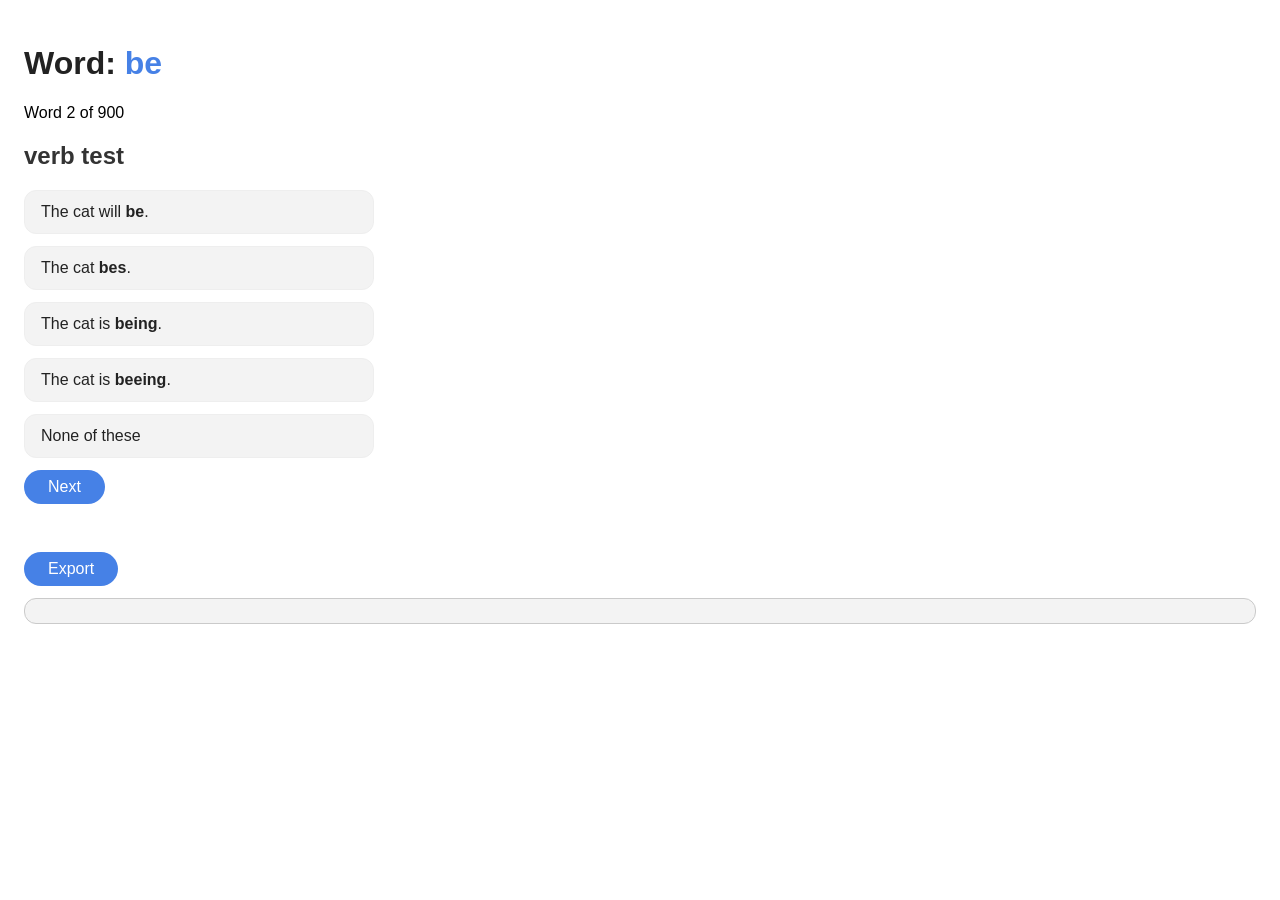
<file: mini-tools/index.html>
<!DOCTYPE html>
<html lang="en">
<head>
    <meta charset="UTF-8">
    <title>Title</title>
    <meta name="viewport" content="width=device-width, initial-scale=1">
    <link rel="stylesheet" type="text/css" href="./styles.css">
    <script src="https://ajax.googleapis.com/ajax/libs/jquery/3.5.1/jquery.min.js"></script>
    <script type="text/javascript" src="./scripts.js"></script>
</head>
<body>
    <div id="test">
    </div>
    <div id="output-section">
        <div class="button" id="export"><p>Export</p></div>
        <div class="output"><p id="json"></p></div>
    </div>
</body>
</html>
</file>
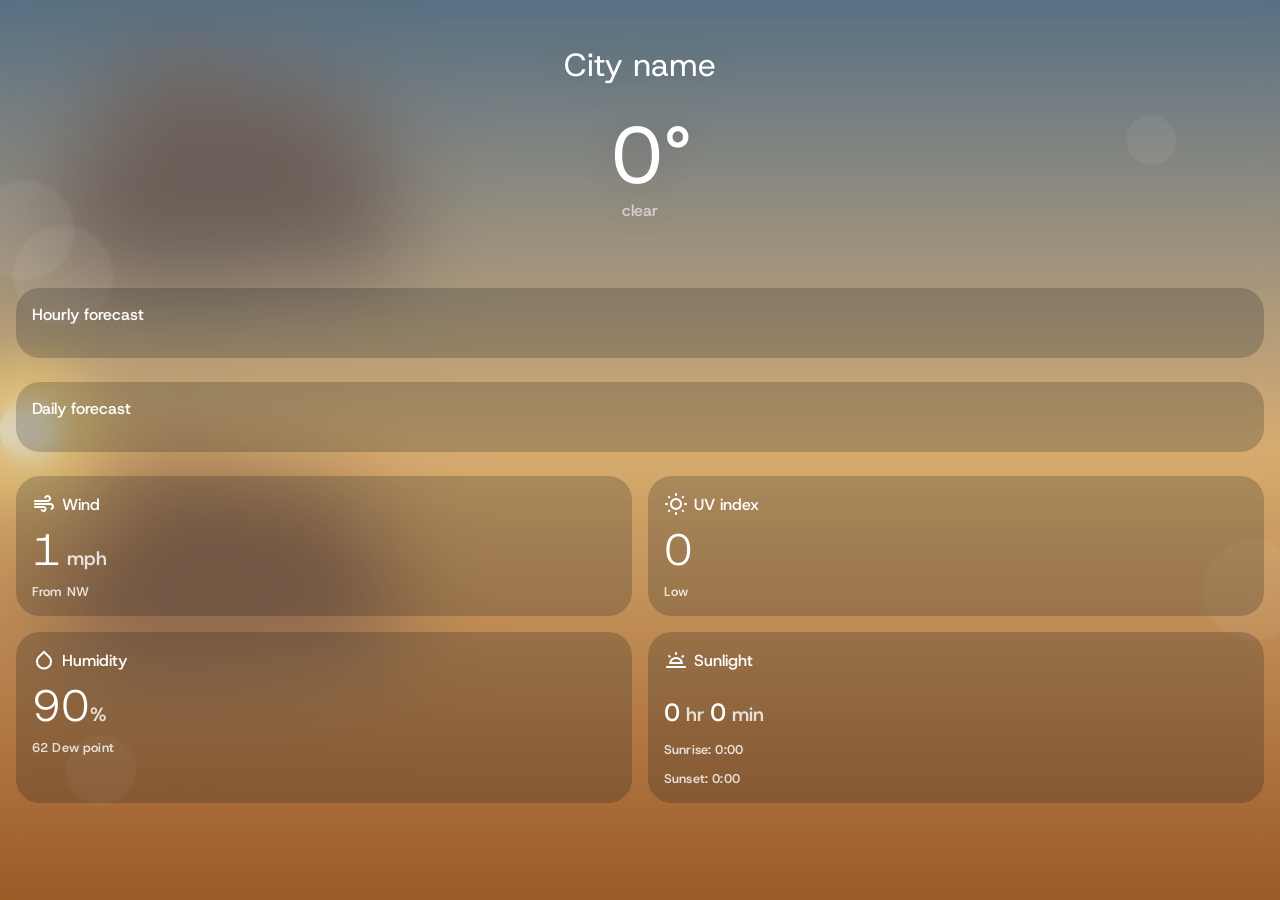
<file: weather/index.html>
<!DOCTYPE html>
<html lang="en">
<head>
    <meta charset="UTF-8">
    <meta name="viewport" content="width=device-width, initial-scale=1">
    <title>Weather app</title>

    <link rel="preconnect" href="https://fonts.googleapis.com">
    <link rel="preconnect" href="https://fonts.gstatic.com" crossorigin>
    <link href="https://fonts.googleapis.com/css2?family=Host+Grotesk:ital,wght@0,300..800;1,300..800&family=Nunito+Sans:ital,opsz,wght@0,6..12,200..1000;1,6..12,200..1000&display=swap" rel="stylesheet">
    <link rel="stylesheet" type="text/css" href="./styles.css">
    <script src="https://code.jquery.com/jquery-3.7.1.js"></script>
    <script type="text/javascript" src="./scripts.js"></script>
</head>
<body>
    <div id="weather-background" weather="clear" time="dawn" transition="transition-0">
        <div id="sun"></div>
        <svg class="cloud" type="round" viewBox="0 0 509 287" fill="none" xmlns="http://www.w3.org/2000/svg" preserveAspectRatio="none">
            <path class="base" d="M0 160L30 256L46 274L146 246C156 254 180 272.8 196 284C216 298 266 256 276 256C286 256 327.5 238 361.5 256C395.5 274 418 234 460 256C502 278 496 218 506 196C516 174 488 138 476 112C464 86 414 60 404 42C396 27.6 322 36 286 42L212 12L176 0H146L104 42V76L46 112L0 160Z"/>
            <path class="base-secondary" d="M0 160L30 256L46 274L146 246C156 254 180 272.8 196 284C216 298 266 256 276 256C286 256 327.5 238 361.5 256C395.5 274 418 234 460 256C502 278 496 218 506 196C516 174 488 138 476 112C464 86 414 60 404 42C396 27.6 322 36 286 42L212 12L176 0H146L104 42V76L46 112L0 160Z"/>
            <path class="shadow" d="M44 181.666H142L236 219.666L330 203.666L442 181.666L507.89 188.854C507.587 191.243 506.975 193.521 506 195.666C496 217.666 502 277.666 460 255.666C418 233.666 396 273.666 362 255.666C328 237.666 286 255.666 276 255.666C266 255.666 216 297.666 196 283.666C180 272.466 156 253.666 146 245.666L46 273.666L30 255.666L0 159.666L0.637695 159L44 181.666Z"/>
            <path class="shadow-secondary" d="M44 181.666H142L236 219.666L330 203.666L442 181.666L507.89 188.854C507.587 191.243 506.975 193.521 506 195.666C496 217.666 502 277.666 460 255.666C418 233.666 396 273.666 362 255.666C328 237.666 286 255.666 276 255.666C266 255.666 216 297.666 196 283.666C180 272.466 156 253.666 146 245.666L46 273.666L30 255.666L0 159.666L0.637695 159L44 181.666Z"/>
        </svg>
        <svg class="cloud" type="round" viewBox="0 0 509 287" fill="none" xmlns="http://www.w3.org/2000/svg" preserveAspectRatio="none">
            <path class="base" d="M0 160L30 256L46 274L146 246C156 254 180 272.8 196 284C216 298 266 256 276 256C286 256 327.5 238 361.5 256C395.5 274 418 234 460 256C502 278 496 218 506 196C516 174 488 138 476 112C464 86 414 60 404 42C396 27.6 322 36 286 42L212 12L176 0H146L104 42V76L46 112L0 160Z"/>
            <path class="base-secondary" d="M0 160L30 256L46 274L146 246C156 254 180 272.8 196 284C216 298 266 256 276 256C286 256 327.5 238 361.5 256C395.5 274 418 234 460 256C502 278 496 218 506 196C516 174 488 138 476 112C464 86 414 60 404 42C396 27.6 322 36 286 42L212 12L176 0H146L104 42V76L46 112L0 160Z"/>
            <path class="shadow" d="M44 181.666H142L236 219.666L330 203.666L442 181.666L507.89 188.854C507.587 191.243 506.975 193.521 506 195.666C496 217.666 502 277.666 460 255.666C418 233.666 396 273.666 362 255.666C328 237.666 286 255.666 276 255.666C266 255.666 216 297.666 196 283.666C180 272.466 156 253.666 146 245.666L46 273.666L30 255.666L0 159.666L0.637695 159L44 181.666Z"/>
            <path class="shadow-secondary" d="M44 181.666H142L236 219.666L330 203.666L442 181.666L507.89 188.854C507.587 191.243 506.975 193.521 506 195.666C496 217.666 502 277.666 460 255.666C418 233.666 396 273.666 362 255.666C328 237.666 286 255.666 276 255.666C266 255.666 216 297.666 196 283.666C180 272.466 156 253.666 146 245.666L46 273.666L30 255.666L0 159.666L0.637695 159L44 181.666Z"/>
        </svg>
    </div>
    <div id="screen">
        <div class="bokeh"></div>
        <div class="bokeh"></div>
        <div class="bokeh"></div>
        <div class="bokeh"></div>
        <div class="bokeh"></div>
        <div class="weather" wind="none" type="rain" style="display: none">
            <div class="particle"></div>
            <div class="particle"></div>
            <div class="particle"></div>
            <div class="particle"></div>
            <div class="particle"></div>
            <div class="particle"></div>
            <div class="particle"></div>
            <div class="particle"></div>
            <div class="particle"></div>
            <div class="particle"></div>
            <div class="particle"></div>
            <div class="particle"></div>
            <div class="particle"></div>
            <div class="particle"></div>
            <div class="particle"></div>
        </div>
    </div>
    <div id="UI">
        <div id="top-section">
            <p id="city-name">City name</p>
            <p id="current-temp">0°</p>
            <p id="weather-description">clear</p>
        </div>
        <div id="hourly-forecast">
            <p class="forecast-heading">Hourly forecast</p>
            <div class="tiles"></div>
        </div>
        <div id="daily-forecast">
            <p class="forecast-heading">Daily forecast</p>
            <div class="tiles"></div>
        </div>
        <div id="additional-detail">
            <div id="wind" class="large-tile">
                <div class="heading-group">
                    <svg class="icon" xmlns="http://www.w3.org/2000/svg" height="24px" viewBox="0 -960 960 960" width="24px" fill="#1f1f1f"><path d="M460-160q-32 0-59.5-16T356-220q-11-20-.5-40t32.5-20q13 0 23 8t18 18q5 7 13.5 10.5T460-240q17 0 28.5-11.5T500-280q0-17-11.5-28.5T460-320H120q-17 0-28.5-11.5T80-360q0-17 11.5-28.5T120-400h340q50 0 85 35t35 85q0 50-35 85t-85 35ZM120-560q-17 0-28.5-11.5T80-600q0-17 11.5-28.5T120-640h500q25 0 42.5-17.5T680-700q0-25-17.5-42.5T620-760q-16 0-30 7.5T568-731q-7 12-17 21.5t-24 9.5q-20 0-32.5-15t-6.5-32q14-42 50.5-67.5T620-840q58 0 99 41t41 99q0 58-41 99t-99 41H120Zm678 308q-20 9-39-2.5T740-288q0-14 9.5-23.5T771-328q14-8 21.5-22t7.5-30q0-25-17.5-42.5T740-440H120q-17 0-28.5-11.5T80-480q0-17 11.5-28.5T120-520h620q58 0 99 41t41 99q0 42-22 76.5T798-252Z"/></svg>
                    <p class="forecast-heading">Wind</p>
                </div>
                <p class="result"><span class="big-number">1</span> mph</p>
                <p class="result-caption">From NW</p>
            </div>
            <div id="uv-index" class="large-tile">
                <div class="heading-group">
                    <svg class="icon" xmlns="http://www.w3.org/2000/svg" height="24px" viewBox="0 -960 960 960" width="24px" fill="#1f1f1f"><path d="M440-840v-40q0-17 11.5-28.5T480-920q17 0 28.5 11.5T520-880v40q0 17-11.5 28.5T480-800q-17 0-28.5-11.5T440-840Zm0 760v-40q0-17 11.5-28.5T480-160q17 0 28.5 11.5T520-120v40q0 17-11.5 28.5T480-40q-17 0-28.5-11.5T440-80Zm440-360h-40q-17 0-28.5-11.5T800-480q0-17 11.5-28.5T840-520h40q17 0 28.5 11.5T920-480q0 17-11.5 28.5T880-440Zm-760 0H80q-17 0-28.5-11.5T40-480q0-17 11.5-28.5T80-520h40q17 0 28.5 11.5T160-480q0 17-11.5 28.5T120-440Zm670-293-14 14q-11 11-27.5 11T720-720q-11-11-11.5-27.5T719-776l15-15q11-12 28-12t29 12q12 12 11.5 29T790-733ZM241-184l-15 15q-11 12-28 12t-29-12q-12-12-11.5-29t12.5-29l14-14q11-11 27.5-11t28.5 12q11 11 11.5 27.5T241-184Zm492 14-14-14q-11-11-11-27.5t12-28.5q11-11 27.5-11.5T776-241l15 15q12 11 12 28t-12 29q-12 12-29 11.5T733-170ZM184-719l-15-15q-12-11-12-28t12-29q12-12 29-11.5t29 12.5l14 14q11 11 11 27.5T240-720q-11 11-27.5 11.5T184-719Zm126 409q-70-70-70-170t70-170q70-70 170-70t170 70q70 70 70 170t-70 170q-70 70-170 70t-170-70Zm283.5-56.5Q640-413 640-480t-46.5-113.5Q547-640 480-640t-113.5 46.5Q320-547 320-480t46.5 113.5Q413-320 480-320t113.5-46.5ZM480-480Z"/></svg>
                    <p class="forecast-heading">UV index</p>
                </div>
                <p class="result"><span class="big-number">0</span></p>
                <p class="result-caption">Low</p>
            </div>
            <div id="humidity" class="large-tile">
                <div class="heading-group">
                    <svg class="icon" xmlns="http://www.w3.org/2000/svg" height="24px" viewBox="0 -960 960 960" width="24px" fill="#1f1f1f"><path d="M480-100q-133 0-226.5-92T160-416q0-63 24.5-120.5T254-638l226-222 226 222q45 44 69.5 101.5T800-416q0 132-93.5 224T480-100Zm170-148.5Q720-317 720-416q0-47-18-89.5T650-580L480-748 310-580q-34 32-52 74.5T240-416q0 99 70 167.5T480-180q100 0 170-68.5Z"/></svg>
                    <p class="forecast-heading">Humidity</p>
                </div>
                <p class="result"><span class="big-number">90</span>%</p>
                <p class="result-caption">62 Dew point</p>
            </div>
            <div id="sunlight" class="large-tile">
                <div class="heading-group">
                    <svg class="icon" xmlns="http://www.w3.org/2000/svg" height="24px" viewBox="0 -960 960 960" width="24px" fill="#1f1f1f"><path d="M792-670q11 11 11 28t-11 28l-29 29q-12 12-28.5 12T706-585q-12-12-11.5-28.5T707-642l29-29q12-11 28.5-10.5T792-670ZM120-160q-17 0-28.5-11.5T80-200q0-17 11.5-28.5T120-240h720q17 0 28.5 11.5T880-200q0 17-11.5 28.5T840-160H120Zm388.5-628.5Q520-777 520-760v40q0 17-11.5 28.5T480-680q-17 0-28.5-11.5T440-720v-40q0-17 11.5-28.5T480-800q17 0 28.5 11.5ZM170-672q11-11 28-11t28 11l29 29q12 12 12 28.5T255-586q-12 11-29 11t-28-12l-29-29q-11-12-10.5-28.5T170-672Zm127 272h366q-23-54-72-87t-111-33q-62 0-111 33t-72 87Zm-97 80q0-117 81.5-198.5T480-600q117 0 198.5 81.5T760-320H200Zm280-80Z"/></svg>
                    <p class="forecast-heading">Sunlight</p>
                </div>
                <p class="result"><span id="day-hours" class="big-number">0</span> hr <span id="day-minutes" class="big-number">0</span> min</p>
                <p class="result-caption">Sunrise: <span id="sunrise">0:00</span></p>
                <p class="result-caption">Sunset: <span id="sunset">0:00</span></p>
            </div>
        </div>
    </div>
</body>
</html>
</file>
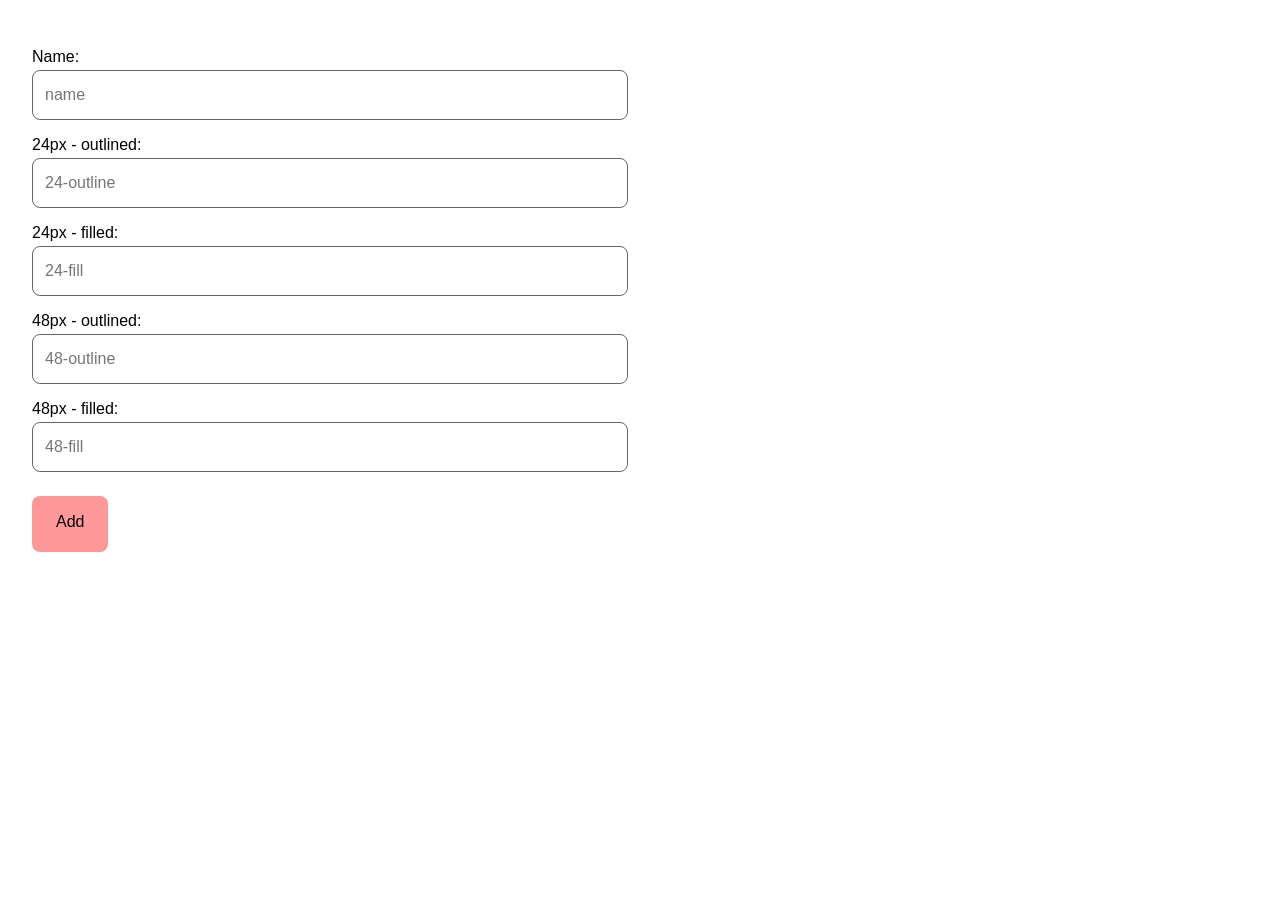
<file: mini-tools/icon-library-creator.html>
<!DOCTYPE html>
<html lang="en">
	<head>
		<meta name="viewport" content="width=device-width, initial-scale=1">
		<script src="https://ajax.googleapis.com/ajax/libs/jquery/3.5.1/jquery.min.js"></script>

	</head>
	<body>
		<main>
			<div id="app" theme="light">
				<div class="left">
					<p>Name:</p>
					<input id="name" type="text" placeholder="name"></input>
					<p>24px - outlined:</p>
					<input id="24-outline" type="text" placeholder="24-outline"></input>
					<p>24px - filled:</p>
					<input id="24-fill" type="text" placeholder="24-fill"></input>
					<p>48px - outlined:</p>
					<input id="48-outline" type="text" placeholder="48-outline"></input>
					<p>48px - filled:</p>
					<input id="48-fill" type="text" placeholder="48-fill"></input>
					<div id="add" class="button"><p>Add</p></div>
				</div>
				<div class="right">
					<p id="output"></p>
				</div>
			</div>
		</main>
		<style>
			#app {
				display: flex;
				flex-direction: row;
				font-family: 'Arial', sans-serif;
				gap: 24px;
				padding: 24px;
			}
			input[type="text"] {
				height: 40px;
				border-radius: 8px;
				outline: none;
				border: 1px solid #666;
				padding: 4px 12px;
				font-size: 16px;
			}
			.button {
				height: 40px;
				width: fit-content;
				padding: 8px 24px;
				background-color: #FF9999;
				display: inline-block;
				align-content: center;
				border-radius: 8px;
				cursor: pointer;
				margin-top: 24px;
			}
			.button p {
				margin: 0;
				font-size: 16px;
			}
			.left p {
				margin-bottom: 4px;
			}
			.left {
				display: flex;
				flex-direction: column;
				gap: 0px;
				width: 100%;
			}
			.right {
				width: 100%;
			}
		</style>
		<script>
			$('#add').on('click', function() {
				let formValues = [];
				formValues.push($('#name').val());
				formValues.push($('#24-outline').val());
				formValues.push($('#48-outline').val());
				formValues.push($('#24-fill').val());
				formValues.push($('#48-fill').val());
				
				for (let i = 1; i < formValues.length; i++) {
					formValues[i] = formValues[i].replace('height="24px"', '');
					formValues[i] = formValues[i].replace('width="24px"', '');
					formValues[i] = formValues[i].replace('height="48px"', '');
					formValues[i] = formValues[i].replace('height="48px"', '');
					formValues[i] = formValues[i].replace(' fill="#FFF"', '');
					formValues[i] = formValues[i].replace('svg ', 'svg class="icon" ');
				}
				const prevText = $('#output').text();
				
				const newText = prevText + `${formValues[0]}: {
					outlined: {
						'24': '${formValues[1]}',
						'48': '${formValues[2]}'
					},
					filled: {
						'24': '${formValues[3]}',
						'48': '${formValues[4]}'
					}
				},`;
				
				$('#output').empty();
				$('#output').text(newText);
				$('input[type="text"]').each(function () {
					$(this).val('');
				});
			});
		</script>
	</body>
</html>
</file>
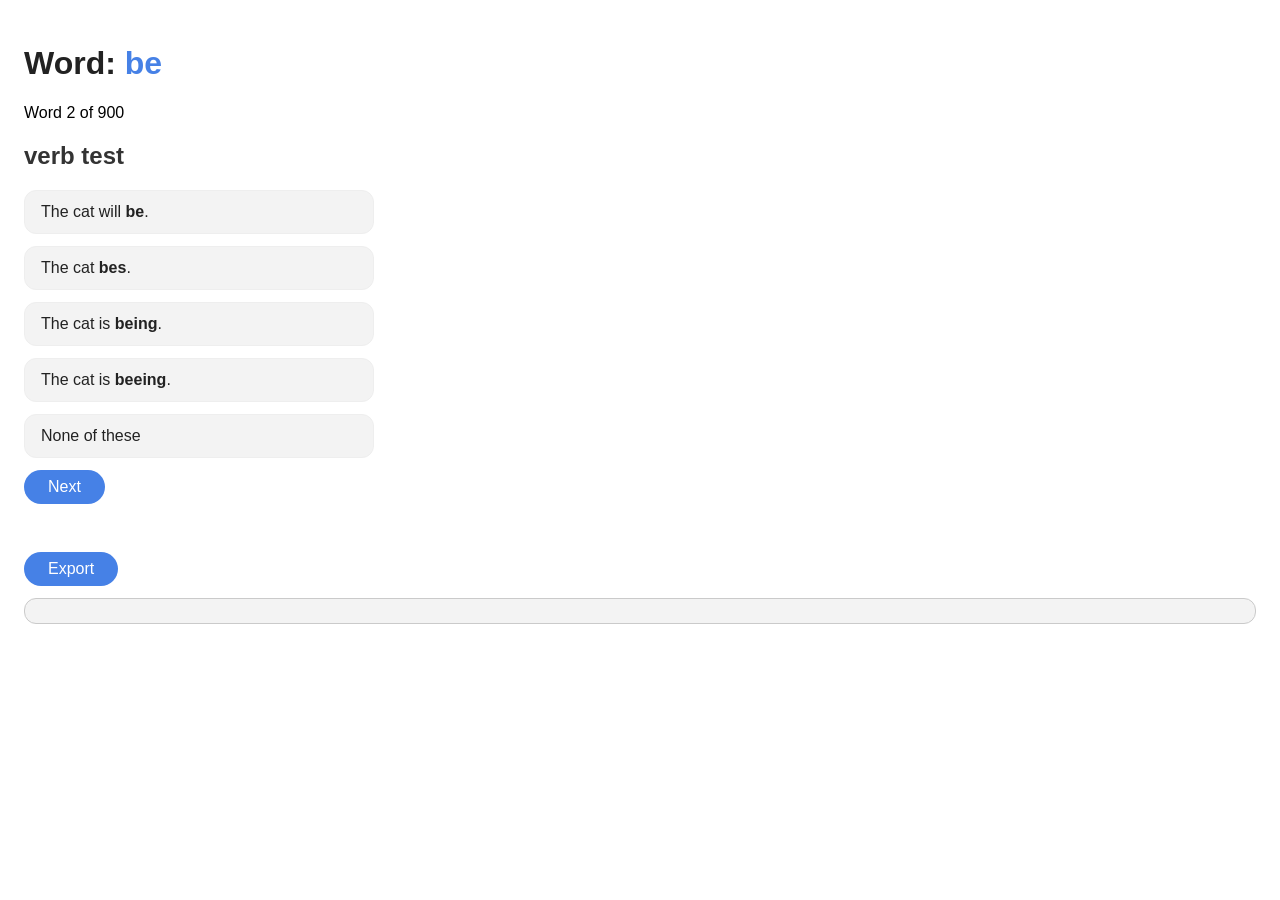
<file: mini-tools/word-testing.html>
<!DOCTYPE html>
<html lang="en">
<head>
    <meta charset="UTF-8">
    <title>Title</title>
    <meta name="viewport" content="width=device-width, initial-scale=1">
    <link rel="stylesheet" type="text/css" href="./styles.css">
    <script src="https://ajax.googleapis.com/ajax/libs/jquery/3.5.1/jquery.min.js"></script>
    <script type="text/javascript" src="./scripts.js"></script>
</head>
<body>
    <div id="test">
    </div>
    <div id="output-section">
        <div class="button" id="export"><p>Export</p></div>
        <div class="output"><p id="json"></p></div>
    </div>
</body>
</html>
</file>
<file: mini-tools/styles.css>
body {
    margin: 0;
    padding: 0;
    font-family: Arial;
    box-sizing: border-box;
}

p {
    margin: 0;
}

#test {
    padding: 24px;
    box-sizing: border-box;
}

#test h1 {
    color: #222;
    font-weight: 600;
}

#test h1 .word {
    color: #4681e6;
}

h2 {
    color: #333;
    font-weight: 600;
}

#output-section {
    padding: 24px;
    box-sizing: border-box;
}

.output {
    padding: 12px 16px;
    background-color: #f3f3f3;
    color: #333333;
    border: 1px solid #cacaca;
    border-radius: 12px;
    margin-top: 12px;
}

.answer {
    padding: 12px 16px;
    background-color: #f3f3f3;
    color: #222222;
    border: 1px solid #eeeeee;
    border-radius: 12px;
    margin-bottom: 12px;
    max-width: 350px;
    box-sizing: border-box;
    cursor: pointer;
    transition: all 0.2s;
}

.answer:hover {
    background-color: #eeeeee;
    border: 1px solid #e3e3e3;
}

.answer.selected {
    background-color: #eff6ff;
    border: 1px solid #4681e6;
}

.answer.selected:hover {
    background-color: #e9f3ff;
}

.button {
    padding: 8px 24px;
    background-color: #4681e6;
    color: #fff;
    font-weight: 500;
    border-radius: 56px;
    display: inline-block;
    cursor: pointer;
    transition: all 0.2s;
    box-sizing: border-box;
}

.button:hover {
    background-color: #3771d5;
}
</file>
<file: weather/styles.css>
:root {
    --bg-clear-dawn-a: rgb(90, 114, 133);
    --bg-clear-dawn-b: rgb(249, 189, 108);
    --bg-clear-dawn-c: rgb(173, 87, 16);
    --bg-clear-day-a: rgb(145, 202, 255);
    --bg-clear-day-b: rgb(166, 212, 255);
    --bg-clear-day-c: rgb(188, 223, 255);
    --bg-clear-dusk-a: rgb(135, 130, 178);
    --bg-clear-dusk-b: rgb(215, 84, 105);
    --bg-clear-dusk-c: rgb(204, 126, 38);
    --bg-clear-night-a: rgb(14, 37, 58);
    --bg-clear-night-b: rgb(27, 54, 78);
    --bg-clear-night-c: rgb(41, 71, 99);
    --bg-cloudy-dawn-a: rgb(124, 149, 172);
    --bg-cloudy-dawn-b: rgb(133, 140, 166);
    --bg-cloudy-dawn-c: rgb(208, 135, 95);
    --bg-cloudy-day-a: rgb(124, 149, 172);
    --bg-cloudy-day-b: rgb(109, 135, 159);
    --bg-cloudy-day-c: rgb(95, 121, 146);
    --bg-cloudy-dusk-a: rgb(30, 44, 58);
    --bg-cloudy-dusk-b: rgb(67, 51, 45);
    --bg-cloudy-dusk-c: rgb(104, 58, 33);
    --bg-cloudy-night-a: rgb(42, 55, 66);
    --bg-cloudy-night-b: rgb(27, 40, 51);
    --bg-cloudy-night-c: rgb(12, 25, 36);
    --clear-dawn-cloud-base-1: rgb(114, 91, 78);
    --clear-dawn-cloud-shadow-1: rgb(255, 227, 175);
    --clear-dawn-cloud-base-2: rgb(158, 104, 67);
    --clear-dawn-cloud-shadow-2: rgb(252, 204, 114);
    --clear-day-cloud-base-1: rgb(255, 255, 255);
    --clear-day-cloud-shadow-1: rgb(186, 222, 255);
    --clear-day-cloud-base-2: var(--clear-day-cloud-base-1);
    --clear-day-cloud-shadow-2: var(--clear-day-cloud-shadow-1);
    --clear-dusk-cloud-base-1: rgb(139, 101, 148);
    --clear-dusk-cloud-shadow-1: rgb(254, 100, 126);
    --clear-dusk-cloud-base-2: rgb(175, 90, 90);
    --clear-dusk-cloud-shadow-2: rgb(254, 172, 100);
    --clear-night-cloud-base-1: rgb(35, 62, 87);
    --clear-night-cloud-shadow-1: rgb(43, 67, 89);
    --clear-night-cloud-base-2: var(--clear-night-cloud-base-1);
    --clear-night-cloud-shadow-2: var(--clear-night-cloud-shadow-1);
    --cloudy-dawn-cloud-base-1: rgb(140, 163, 186);
    --cloudy-dawn-cloud-shadow-1: rgb(190, 155, 115);
    --cloudy-dawn-cloud-base-2: var(--cloudy-dawn-cloud-base-1);
    --cloudy-dawn-cloud-shadow-2: var(--cloudy-dawn-cloud-shadow-1);
    --cloudy-day-cloud-base-1: rgb(140, 163, 186);
    --cloudy-day-cloud-shadow-1: rgb(98, 127, 156);
    --cloudy-day-cloud-base-2: var(--cloudy-day-cloud-base-1);
    --cloudy-day-cloud-shadow-2: var(--cloudy-day-cloud-shadow-1);
    --cloudy-dusk-cloud-base-1: rgb(46, 60, 71);
    --cloudy-dusk-cloud-shadow-1: rgb(107, 72, 42);
    --cloudy-dusk-cloud-base-2: var(--cloudy-dusk-cloud-base-1);
    --cloudy-dusk-cloud-shadow-2: var(--cloudy-dusk-cloud-shadow-1);
    --cloudy-night-cloud-base-1: rgb(46, 60, 71);
    --cloudy-night-cloud-shadow-1: rgb(16, 27, 36);
    --cloudy-night-cloud-base-2: var(--cloudy-night-cloud-base-1);
    --cloudy-night-cloud-shadow-2: var(--cloudy-night-cloud-shadow-1);
}

:root [weather="clear"][time="dawn"] {
    --bg-base: linear-gradient(to bottom,
    rgb(from var(--bg-clear-dawn-a) r g b / 1),
    rgb(from var(--bg-clear-dawn-b) r g b / 1),
    rgb(from var(--bg-clear-dawn-c) r g b / 1));
    --bg-secondary: linear-gradient(to bottom,
    rgb(from var(--bg-clear-day-a) r g b / var(--bg-secondary-opacity)),
    rgb(from var(--bg-clear-day-b) r g b / var(--bg-secondary-opacity)),
    rgb(from var(--bg-clear-day-c) r g b / var(--bg-secondary-opacity)));

    --cloud-base-1: rgb(from var(--clear-dawn-cloud-base-1) r g b / 1);
    --cloud-base-1-secondary: rgb(from var(--clear-day-cloud-base-1) r g b / var(--bg-secondary-opacity));
    --cloud-base-2: rgb(from var(--clear-dawn-cloud-base-2) r g b / 1);
    --cloud-base-2-secondary: rgb(from var(--clear-day-cloud-base-2) r g b / var(--bg-secondary-opacity));

    --sun-base: #FFEDCA;
    --sun-glow: rgba(255, 211, 116, 80);
    --sun-base-secondary: #FFFFFF;
    --sun-glow-secondary: rgba(255, 237, 199, 20);
    --sun-opacity: 1;
}

:root [weather="clear"][time="day"] {
    --bg-base: linear-gradient(to bottom,
    rgb(from var(--bg-clear-day-a) r g b / 1),
    rgb(from var(--bg-clear-day-b) r g b / 1),
    rgb(from var(--bg-clear-day-c) r g b / 1));
    --bg-secondary: linear-gradient(to bottom,
    rgb(from var(--bg-clear-dusk-a) r g b / var(--bg-secondary-opacity)),
    rgb(from var(--bg-clear-dusk-b) r g b / var(--bg-secondary-opacity)),
    rgb(from var(--bg-clear-dusk-c) r g b / var(--bg-secondary-opacity)));

    --cloud-base-1: rgb(from var(--clear-day-cloud-base-1) r g b / 1);
    --cloud-base-1-secondary: rgb(from var(--clear-dusk-cloud-base-1) r g b / var(--bg-secondary-opacity));
    --cloud-base-2: rgb(from var(--clear-day-cloud-base-2) r g b / 1);
    --cloud-base-2-secondary: rgb(from var(--clear-dusk-cloud-base-2) r g b / var(--bg-secondary-opacity));

    --sun-base: #FFFFFF;
    --sun-glow: rgba(255, 237, 199, 20);
    --sun-base-secondary: #FFE1A8;
    --sun-glow-secondary: rgba(255, 156, 85, 80);
    --sun-opacity: 1;
}

:root [weather="clear"][time="dusk"] {
    --bg-base: linear-gradient(to bottom,
    rgb(from var(--bg-clear-dusk-a) r g b / 1),
    rgb(from var(--bg-clear-dusk-b) r g b / 1),
    rgb(from var(--bg-clear-dusk-c) r g b / 1));
    --bg-secondary: linear-gradient(to bottom,
    rgb(from var(--bg-clear-night-a) r g b / var(--bg-secondary-opacity)),
    rgb(from var(--bg-clear-night-b) r g b / var(--bg-secondary-opacity)),
    rgb(from var(--bg-clear-night-c) r g b / var(--bg-secondary-opacity)));

    --cloud-base-1: rgb(from var(--clear-dusk-cloud-base-1) r g b / 1);
    --cloud-base-1-secondary: rgb(from var(--clear-night-cloud-base-1) r g b / var(--bg-secondary-opacity));
    --cloud-base-2: rgb(from var(--clear-dusk-cloud-base-2) r g b / 1);
    --cloud-base-2-secondary: rgb(from var(--clear-night-cloud-base-2) r g b / var(--bg-secondary-opacity));

    --sun-base: #FFE1A8;
    --sun-glow: rgba(255, 156, 85, 80);
    --sun-base-secondary: #FFE1A8;
    --sun-glow-secondary: rgba(255, 156, 85, 80);
    --sun-opacity: calc(1 - var(--bg-secondary-opacity));
}

:root [weather="clear"][time="night"] {
    --bg-base: linear-gradient(to bottom,
    rgb(from var(--bg-clear-night-a) r g b / 1),
    rgb(from var(--bg-clear-night-b) r g b / 1),
    rgb(from var(--bg-clear-night-c) r g b / 1));
    --bg-secondary: linear-gradient(to bottom,
    rgb(from var(--bg-clear-dawn-a) r g b / var(--bg-secondary-opacity)),
    rgb(from var(--bg-clear-dawn-b) r g b / var(--bg-secondary-opacity)),
    rgb(from var(--bg-clear-dawn-c) r g b / var(--bg-secondary-opacity)));

    --cloud-base-1: rgb(from var(--clear-night-cloud-base-1) r g b / 1);
    --cloud-base-1-secondary: rgb(from var(--clear-dawn-cloud-base-1) r g b / var(--bg-secondary-opacity));
    --cloud-base-2: rgb(from var(--clear-night-cloud-base-2) r g b / 1);
    --cloud-base-2-secondary: rgb(from var(--clear-dawn-cloud-base-2) r g b / var(--bg-secondary-opacity));

    --sun-base: #FFEDCA;
    --sun-glow: rgba(255, 211, 116, 80);
    --sun-base-secondary: transparent;
    --sun-glow-secondary: rgba(255, 156, 85, 0);
    --sun-opacity: calc(0 + var(--bg-secondary-opacity));
}

:root [weather="cloudy"][time="dawn"] {
    --bg-base: linear-gradient(to bottom,
    rgb(from var(--bg-cloudy-dawn-a) r g b / 1),
    rgb(from var(--bg-cloudy-dawn-b) r g b / 1),
    rgb(from var(--bg-cloudy-dawn-c) r g b / 1));
    --bg-secondary: linear-gradient(to bottom,
    rgb(from var(--bg-cloudy-day-a) r g b / var(--bg-secondary-opacity)),
    rgb(from var(--bg-cloudy-day-b) r g b / var(--bg-secondary-opacity)),
    rgb(from var(--bg-cloudy-day-c) r g b / var(--bg-secondary-opacity)));

    --cloud-base-1: rgb(from var(--cloudy-dawn-cloud-base-1) r g b / 1);
    --cloud-base-1-secondary: rgb(from var(--cloudy-day-cloud-base-1) r g b / var(--bg-secondary-opacity));
    --cloud-base-2: rgb(from var(--cloudy-dawn-cloud-base-2) r g b / 1);
    --cloud-base-2-secondary: rgb(from var(--cloudy-day-cloud-base-2) r g b / var(--bg-secondary-opacity));

    --sun-base: transparent;
    --sun-glow: rgba(255, 156, 85, 0);
    --sun-base-secondary: transparent;
    --sun-glow-secondary: rgba(255, 156, 85, 0);
    --sun-opacity: 0;
}

:root [weather="cloudy"][time="day"] {
    --bg-base: linear-gradient(to bottom,
    rgb(from var(--bg-cloudy-day-a) r g b / 1),
    rgb(from var(--bg-cloudy-day-b) r g b / 1),
    rgb(from var(--bg-cloudy-day-c) r g b / 1));
    --bg-secondary: linear-gradient(to bottom,
    rgb(from var(--bg-cloudy-dusk-a) r g b / var(--bg-secondary-opacity)),
    rgb(from var(--bg-cloudy-dusk-b) r g b / var(--bg-secondary-opacity)),
    rgb(from var(--bg-cloudy-dusk-c) r g b / var(--bg-secondary-opacity)));

    --cloud-base-1: rgb(from var(--cloudy-day-cloud-base-1) r g b / 1);
    --cloud-base-1-secondary: rgb(from var(--cloudy-dusk-cloud-base-1) r g b / var(--bg-secondary-opacity));
    --cloud-base-2: rgb(from var(--cloudy-day-cloud-base-2) r g b / 1);
    --cloud-base-2-secondary: rgb(from var(--cloudy-dusk-cloud-base-2) r g b / var(--bg-secondary-opacity));

    --sun-base: transparent;
    --sun-glow: rgba(255, 156, 85, 0);
    --sun-base-secondary: transparent;
    --sun-glow-secondary: rgba(255, 156, 85, 0);
    --sun-opacity: 0;
}

:root [weather="cloudy"][time="dusk"] {
    --bg-base: linear-gradient(to bottom,
    rgb(from var(--bg-cloudy-dusk-a) r g b / 1),
    rgb(from var(--bg-cloudy-dusk-b) r g b / 1),
    rgb(from var(--bg-cloudy-dusk-c) r g b / 1));
    --bg-secondary: linear-gradient(to bottom,
    rgb(from var(--bg-cloudy-night-a) r g b / var(--bg-secondary-opacity)),
    rgb(from var(--bg-cloudy-night-b) r g b / var(--bg-secondary-opacity)),
    rgb(from var(--bg-cloudy-night-c) r g b / var(--bg-secondary-opacity)));

    --cloud-base-1: rgb(from var(--cloudy-dusk-cloud-base-1) r g b / 1);
    --cloud-base-1-secondary: rgb(from var(--cloudy-night-cloud-base-1) r g b / var(--bg-secondary-opacity));
    --cloud-base-2: rgb(from var(--cloudy-dusk-cloud-base-2) r g b / 1);
    --cloud-base-2-secondary: rgb(from var(--cloudy-night-cloud-base-2) r g b / var(--bg-secondary-opacity));

    --sun-base: transparent;
    --sun-glow: rgba(255, 156, 85, 0);
    --sun-base-secondary: transparent;
    --sun-glow-secondary: rgba(255, 156, 85, 0);
    --sun-opacity: 0;
}

:root [weather="cloudy"][time="night"] {
    --bg-base: linear-gradient(to bottom,
    rgb(from var(--bg-cloudy-night-a) r g b / 1),
    rgb(from var(--bg-cloudy-night-b) r g b / 1),
    rgb(from var(--bg-cloudy-night-c) r g b / 1));
    --bg-secondary: linear-gradient(to bottom,
    rgb(from var(--bg-cloudy-dawn-a) r g b / var(--bg-secondary-opacity)),
    rgb(from var(--bg-cloudy-dawn-b) r g b / var(--bg-secondary-opacity)),
    rgb(from var(--bg-cloudy-dawn-c) r g b / var(--bg-secondary-opacity)));

    --cloud-base-1: rgb(from var(--cloudy-night-cloud-base-1) r g b / 1);
    --cloud-base-1-secondary: rgb(from var(--cloudy-dawn-cloud-base-1) r g b / var(--bg-secondary-opacity));
    --cloud-base-2: rgb(from var(--cloudy-night-cloud-base-2) r g b / 1);
    --cloud-base-2-secondary: rgb(from var(--cloudy-dawn-cloud-base-2) r g b / var(--bg-secondary-opacity));

    --sun-base: transparent;
    --sun-glow: rgba(255, 156, 85, 0);
    --sun-base-secondary: transparent;
    --sun-glow-secondary: rgba(255, 156, 85, 0);
    --sun-opacity: 0;
}

:root [transition="transition-0"] {
    --bg-secondary-opacity: 0;
    --sun-up: 0;
    --sun-down: 1;
}

:root [transition="transition-10"] {
    --bg-secondary-opacity: 0.1;
    --sun-up: 0.1;
    --sun-down: 0.9;
}

:root [transition="transition-20"] {
    --bg-secondary-opacity: 0.2;
    --sun-up: 0.2;
    --sun-down: 0.8;
}

:root [transition="transition-30"] {
    --bg-secondary-opacity: 0.3;
    --sun-up: 0.3;
    --sun-down: 0.7;
}

:root [transition="transition-40"] {
    --bg-secondary-opacity: 0.4;
    --sun-up: 0.4;
    --sun-down: 0.6;
}

:root [transition="transition-50"] {
    --bg-secondary-opacity: 0.5;
    --sun-up: 0.5;
    --sun-down: 0.5;
}

:root [transition="transition-60"] {
    --bg-secondary-opacity: 0.6;
    --sun-up: 0.6;
    --sun-down: 0.4;
}

:root [transition="transition-70"] {
    --bg-secondary-opacity: 0.7;
    --sun-up: 0.7;
    --sun-down: 0.3;
}

:root [transition="transition-80"] {
    --bg-secondary-opacity: 0.8;
    --sun-up: 0.8;
    --sun-down: 0.2;
}

:root [transition="transition-90"] {
    --bg-secondary-opacity: 0.9;
    --sun-up: 0.9;
    --sun-down: 0.1;
}

#top-section {
    display: flex;
    min-height: 200px;
    padding: 24px;
    flex-direction: column;
    gap: 16px;
    align-items: center;
    justify-content: center;
    filter: drop-shadow(0px 0px  16px rgba(0, 0, 0, 0.125));
}

#top-section #city-name {
    font-size: 2rem;
    margin: 0;
}

#top-section #current-temp {
    font-size: 5rem;
    margin: 0;
    margin-left: 0.28em;
}

.weather {
    height: 100%;
}

.weather[wind="none"] {

}

.weather[wind="wind"] {
    rotate: 17deg;
}

[type="rain"] .particle {
    height: 148px;
    width: 1px;
    border-radius: 148px;
    background-color: white;
    opacity: 0.08;
    left: 40px;
    top: 30px;
    position: absolute;
    animation: rain 0.35s linear infinite;
}

[type="snow"] .particle {
    height: 6px;
    width: 6px;
    border-radius: 148px;
    background-color: white;
    opacity: 0.75;
    left: 40px;
    top: 30px;
    position: absolute;
    animation: snow 3s linear infinite;
}

[type="rain"] .particle:nth-child(12n) {
    left: 25%;
    animation-delay: -0.05s;
    animation-duration: 0.38s;
}

[type="rain"] .particle:nth-child(12n + 1) {
    left: 45%;
    animation-delay: -0.1s;
}

[type="rain"] .particle:nth-child(12n + 2) {
    left: 60%;
    animation-delay: -0.025s;
    animation-duration: 0.45s;
}

[type="rain"] .particle:nth-child(12n + 3) {
    left: 85%;
    animation-delay: -0.075s;
    animation-duration: 0.38s;
}

[type="rain"] .particle:nth-child(12n + 4) {
    left: 15%;
    animation-delay: -0.0025s;
    animation-duration: 0.4s;
}

[type="rain"] .particle:nth-child(12n + 5) {
    left: 20%;
    animation-delay: -0.063s;
}

[type="rain"] .particle:nth-child(12n + 6) {
    left: 55%;
    animation-delay: -0.042s;
    animation-duration: 0.39s;
}

[type="rain"] .particle:nth-child(12n + 7) {
    left: 95%;
    animation-delay: -0.25s;
    animation-duration: 0.4s;
}

[type="rain"] .particle:nth-child(12n + 8) {
    left: 82%;
    animation-delay: -0.05s;
    animation-duration: 0.5s;
}

[type="rain"] .particle:nth-child(12n) {
    left: 25%;
    animation-delay: -0.05s;
    animation-duration: 0.38s;
}

[type="rain"] .particle:nth-child(12n + 1) {
    left: 45%;
    animation-delay: -0.1s;
}

[type="rain"] .particle:nth-child(12n + 2) {
    left: 60%;
    animation-delay: -0.025s;
    animation-duration: 0.45s;
}

[type="rain"] .particle:nth-child(12n + 3) {
    left: 85%;
    animation-delay: -0.075s;
    animation-duration: 0.38s;
}

[type="rain"] .particle:nth-child(12n + 4) {
    left: 15%;
    animation-delay: -0.0025s;
    animation-duration: 0.4s;
}

[type="rain"] .particle:nth-child(12n + 5) {
    left: 20%;
    animation-delay: -0.063s;
}

[type="rain"] .particle:nth-child(12n + 6) {
    left: 55%;
    animation-delay: -0.042s;
    animation-duration: 0.39s;
}

[type="rain"] .particle:nth-child(12n + 7) {
    left: 95%;
    animation-delay: -0.25s;
    animation-duration: 0.4s;
}

[type="rain"] .particle:nth-child(12n + 8) {
    left: 82%;
    animation-delay: -0.05s;
    animation-duration: 0.5s;
}

[type="rain"] .particle:nth-child(12n) {
    left: 25%;
    animation-delay: -0.05s;
    animation-duration: 0.38s;
}

[type="rain"] .particle:nth-child(12n + 1) {
    left: 45%;
    animation-delay: -0.1s;
}

[type="rain"] .particle:nth-child(12n + 2) {
    left: 60%;
    animation-delay: -0.025s;
    animation-duration: 0.45s;
}

[type="rain"] .particle:nth-child(12n + 3) {
    left: 85%;
    animation-delay: -0.075s;
    animation-duration: 0.38s;
}

[type="rain"] .particle:nth-child(12n + 4) {
    left: 15%;
    animation-delay: -0.0025s;
    animation-duration: 0.4s;
}

[type="rain"] .particle:nth-child(12n + 5) {
    left: 20%;
    animation-delay: -0.063s;
}

[type="rain"] .particle:nth-child(12n + 6) {
    left: 55%;
    animation-delay: -0.042s;
    animation-duration: 0.39s;
}

[type="rain"] .particle:nth-child(12n + 7) {
    left: 95%;
    animation-delay: -0.25s;
    animation-duration: 0.4s;
}

[type="rain"] .particle:nth-child(12n + 8) {
    left: 82%;
    animation-delay: -0.05s;
    animation-duration: 0.5s;
}

[type="rain"] .particle:nth-child(12n + 9) {
    left: 51%;
    animation-delay: -0.05s;
    animation-duration: 0.58s;
}

[type="rain"] .particle:nth-child(12n + 10) {
    left: 12%;
    animation-delay: -0.05s;
    animation-duration: 0.61s;
}

[type="snow"] .particle:nth-child(12n) {
    left: 25%;
    animation-delay: -0.05s;
    animation-duration: 3.8s;
}

[type="snow"] .particle:nth-child(12n + 1) {
    left: 45%;
    animation-delay: -0.1s;
    animation-duration: 4.2s;
}

[type="snow"] .particle:nth-child(12n + 2) {
    left: 60%;
    animation-delay: -0.025s;
    animation-duration: 5s;
}

[type="snow"] .particle:nth-child(12n + 3) {
    left: 85%;
    animation-delay: -0.075s;
    animation-duration: 3s;
}

[type="snow"] .particle:nth-child(12n + 4) {
    left: 15%;
    animation-delay: -0.0025s;
    animation-duration: 4s;
}

[type="snow"] .particle:nth-child(12n + 5) {
    left: 20%;
    animation-delay: -0.063s;
    animation-duration: 7.5s;
}

[type="snow"] .particle:nth-child(12n + 6) {
    left: 55%;
    animation-delay: -0.042s;
    animation-duration: 3.5s;
}

[type="snow"] .particle:nth-child(12n + 7) {
    left: 95%;
    animation-delay: -0.25s;
    animation-duration: 2.4s;
}

[type="snow"] .particle:nth-child(12n + 8) {
    left: 82%;
    animation-delay: -0.05s;
    animation-duration: 6.5s;
}

[type="snow"] .particle:nth-child(12n + 9) {
    left: 51%;
    animation-delay: -0.05s;
    animation-duration: 5.8s;
}

[type="snow"] .particle:nth-child(12n + 10) {
    left: 12%;
    animation-delay: -0.05s;
    animation-duration: 6.1s;
}

#screen [type="snow"] .particle {
    opacity: 0.45;
}

#screen .particle {
    filter: blur(2px);
    transform: translateX(-5%);
}

body {
    height: 100%;
    width: 100%;
    box-sizing: border-box;
    margin: 0;
}

#weather-background {
    height: 100vh;
    width: 100%;
    box-sizing: border-box;
    top: 0;
    left: 0;
    position: sticky;
    background-image:
            var(--bg-secondary),
            var(--bg-base);
    overflow: hidden;
}

#screen {
    height: 100vh;
    width: 100%;
    box-sizing: border-box;
    top: 0;
    left: 0;
    position: sticky;
    background-color: rgb(80 107 126 / 0.2);
    backdrop-filter: blur(12px);
    overflow: hidden;
    margin-top: -100vh;
}

#UI {
    height: 100%;
    width: 100%;
    box-sizing: border-box;
    top: 0;
    left: 0;
    position: absolute;
    padding: 16px;
    display: flex;
    flex-direction: column;
    gap: 24px;
    overflow: scroll;
    -ms-overflow-style: none;
}

.forecast-heading {
    margin: 0px 0px 8px;
    font-weight: 500;
}

#hourly-forecast, #daily-forecast, .large-tile {
    background-color: rgb(2 17 27 / 0.2);
    min-height: 70px;
    border-radius: 24px;
    display: flex;
    flex-direction: column;
    gap: 8px;
    padding: 16px;
    width: 100%;
    box-sizing: border-box;
    height: fit-content;
    flex-shrink: 0;
}

.heading-group {
    display: flex;
    flex-direction: row;
    gap: 6px;
    align-items: center;
}

.result-caption {
    font-size: 0.8rem;
    font-weight: 600;
    letter-spacing: 0.0125em;
    opacity: 0.8;
}

#additional-detail {
    display: flex;
    flex-direction: row;
    flex-wrap: wrap;
    gap: 16px;
}

.large-tile {
    width: calc(50% - 8px);
    gap: 4px;
}

#humidity {
    height: auto;
}

#sunlight {
    height: unset;
    gap: 12px;
}

#sunlight .heading-group {
    margin-bottom: 12px;
}

#sunlight .result .big-number {
    font-size: 1.3em;
    font-weight: 500;
}

.large-tile p {
    margin: 0;
}

.result {
    font-size: 1.2rem;
    font-weight: 600;
    color: rgba(255, 255, 255, 0.8);
}

.result .big-number {
    font-size: 2.75rem;
    font-weight: 300;
    opacity: 1;
    color: rgba(255, 255, 255, 1);
}

#hourly-forecast .tiles, #daily-forecast .tiles {
    border-radius: 8px;
    display: flex;
    flex-direction: row;
    gap: 8px;
    width: 100%;
    box-sizing: border-box;
    overflow-x: scroll;
    overflow-y: hidden;
    -webkit-overflow-scrolling: touch;
    scrollbar: hidden;
    -ms-overflow-style: none;  /* Internet Explorer 10+ */
    scrollbar-width: none;
    height: fit-content;
}

#hourly-forecast .tiles::-webkit-scrollbar {
    display: none;  /* Older Safari and Chromium */
}

#weather-description {
    margin-top: -24px;
    opacity: 0.6;
    font-weight: 500;
}

.tile {
    display: flex;
    flex-direction: column;
    gap: 4px;
    padding: 8px;
    border-radius: 8px;
    background-color: rgba(0, 0, 0, 0.2);
    width: 72px;
    height: fit-content;
    box-sizing: border-box;
    flex-shrink: 0;
    justify-content: center;
    align-items: center;
}

.tile .icon {
    margin: 8px;
}

.tile p.temp-min, .tile p.temp-max {
    font-weight: 500;
}

.tile p.time {
    font-size: 0.8rem;
    font-weight: 600;
    letter-spacing: 0.025em;
}

.tile p.temp-min, p.time.date {
    opacity: 0.55;
}

.tile p.temp-min {
    font-size: 0.9;
}

.tile p {
    margin: 0;
}

.icon path {
    fill: #fff;
}

p {
    font-family: 'Host Grotesk';
    color: #fff;
}

.button-group {
    display: flex;
    flex-direction: row;
    gap: 12px;
}

.button {
    background-color: rgba(31, 40, 36, 0.25);
    padding: 8px 24px;
    border-radius: 56px;
    width: fit-content;
    margin-bottom: 24px;
    cursor: pointer;
}

.button p {
    margin: 0;
    font-family: 'Host Grotesk';
    color: #fff;
}

[weather="cloudy"] #sun {
    display: none !important;
    top: none !important;
    left: none !important;
}

[time="dawn"] #sun {
    top: calc(50vh - (50vh * var(--bg-secondary-opacity)));
    left: calc(50vw - (50vw * var(--bg-secondary-opacity)));
    left: calc(50vw * var(--bg-secondary-opacity));
}

[time="day"] #sun {
    top: calc(50vh * var(--bg-secondary-opacity));
    left: calc(50vw * var(--bg-secondary-opacity));
    left: calc(50vw + (50vw * var(--bg-secondary-opacity)));
}

[time="dusk"] #sun {
    top: calc(50vh + (50vh * var(--bg-secondary-opacity)));
    left: calc(50vw + (50vw * var(--bg-secondary-opacity)));
    left: calc(100vw - (50vw * var(--bg-secondary-opacity)));
}

[time="night"] #sun {
    top: calc(100vh - (50vh * var(--bg-secondary-opacity)));
    left: calc(100vw - (50vw * var(--bg-secondary-opacity)));
    left: calc(50vw - (50vw * var(--bg-secondary-opacity)));
}


#sun {
    height: 60px;
    width: 60px;
    border-radius: 200px;
    background-color: var(--sun-base);
    box-shadow: 0px 0px 40px 40px var(--sun-glow);
    position: relative;
    left: 40px;
    opacity: var(--sun-opacity);
    transform: translateY(-50px);
}

#sun:after {
    position: absolute;
    content: "";
    top: 0;
    left: 0;
    height: 100%;
    width: 100%;
    border-radius: 200px;
    background-color: var(--sun-base-secondary);
    box-shadow: 0px 0px 40px 40px var(--sun-glow-secondary);
    opacity: var(--bg-secondary-opacity);
}

.bokeh {
    background-color: rgba(255, 255, 255, 0.06);
    height: 100px;
    width: 100px;
    border-radius: 100px;
    position: absolute;
    top: 20%;
    left: -2%;
    animation: bokeh 3s linear infinite;
    filter: blur(1.5px);
}

.bokeh:nth-child(2) {
    top: 25%;
    left: 1%;
    animation-delay: -1.5s;
}

.bokeh:nth-child(3) {
    top: 60%;
    left: 94%;
    animation-delay: -0.75s;
}

.bokeh:nth-child(4) {
    transform: scale(70%);
    top: 80%;
    left: 4%;
    animation-delay: -0.75s;
}

.bokeh:nth-child(5) {
    transform: scale(50%);
    top: 10%;
    left: 86%;
    animation-delay: -0.45s;
}

.cloud {
    height: 200px;
    width: 300px;
    position: absolute;
    top: 50px;
    left: 50px;
    filter: blur(48px);
    animation: cloud 240s -100s linear infinite;
}

.cloud:nth-child(2) {
    animation: cloud 240s -200s linear infinite;
    top: 50%;
}

.cloud[type="round"] {
    height: 250px;
    width: 350px;
}

.cloud[type="thin"] {
    height: 125px;
    width: 420px;
}

.cloud[type="tiny"] {
    height: 100px;
    width: 175px;
}

.cloud path.base {
    fill: var(--cloud-base-1);
}

.cloud path.shadow {
    fill: var(--cloud-shadow-1);
}

.cloud path.base-secondary {
    fill: var(--cloud-base-1-secondary);
}

.cloud path.shadow-secondary {
    fill: var(--cloud-shadow-1-secondary);
}

.cloud:nth-child(2) path.base {
    fill: var(--cloud-base-2);
}

.cloud:nth-child(2) path.shadow {
    fill: var(--cloud-shadow-2);
}

.cloud:nth-child(2) path.base-secondary {
    fill: var(--cloud-base-2-secondary);
}

.cloud:nth-child(2) path.shadow-secondary {
    fill: var(--cloud-shadow-2-secondary);
}

@keyframes cloud {
    0%   {left: -100%}
    100% {left:  100%}
}

@keyframes bokeh {
    0%   {opacity: 0.7}
    50%  {opacity: 1.0}
    100% {opacity: 0.7}
}

@keyframes rain {
    0%   {top: -50%}
    100% {top:  100%}
}

@keyframes snow {
    0%   {top: -50%}
    100% {top:  100%}
}
</file>
